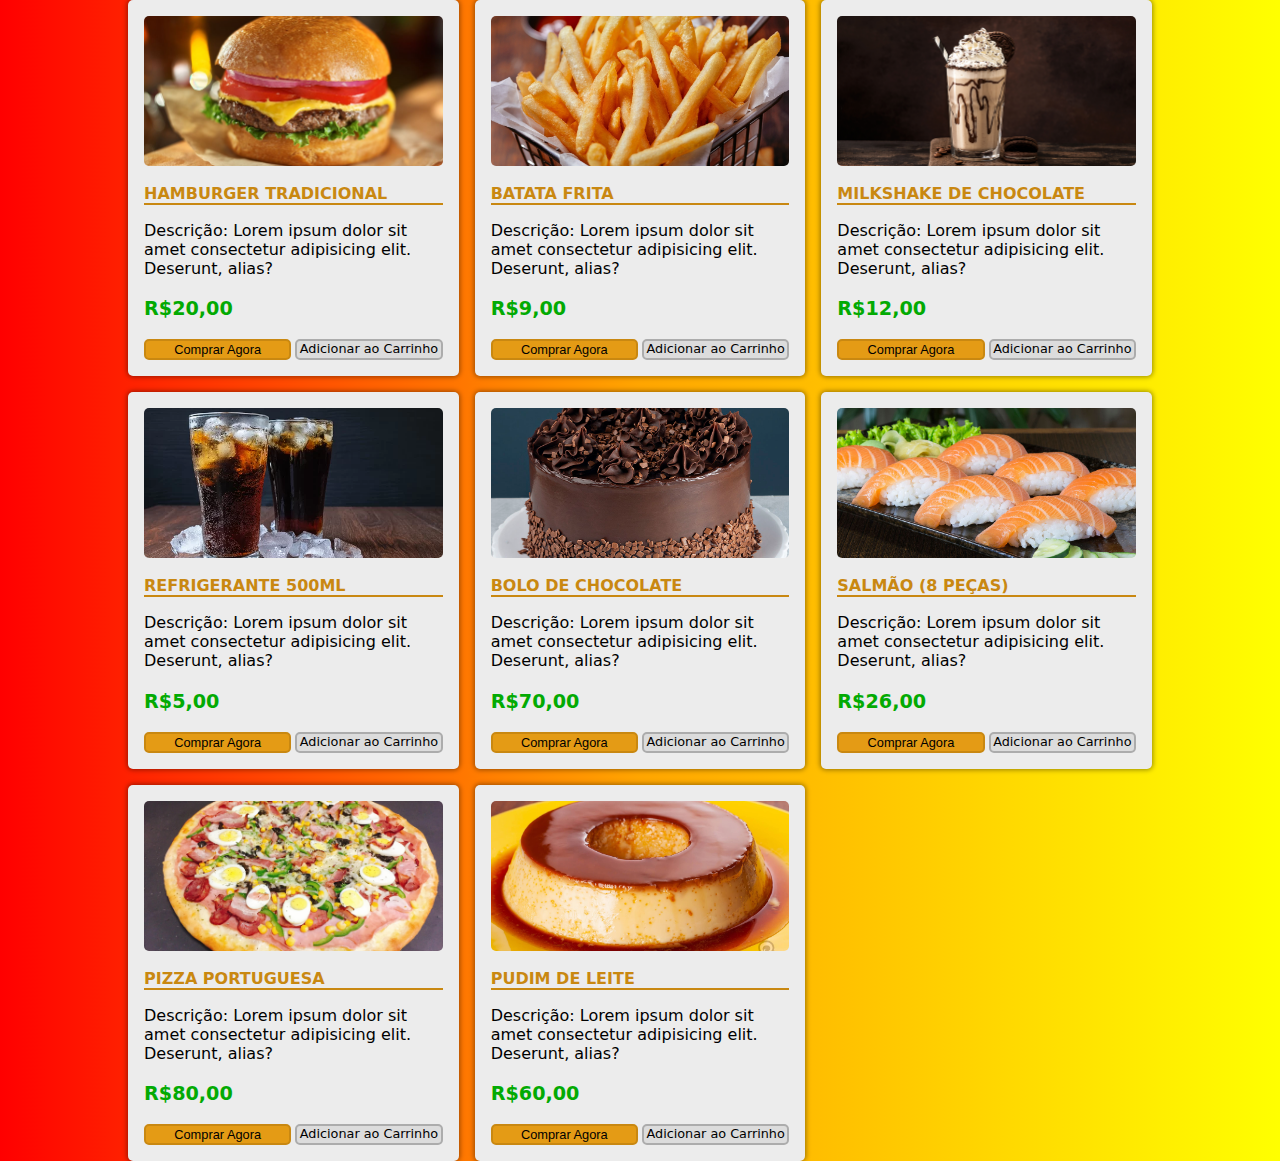
<file: index.html>
<!DOCTYPE html>
<html lang="pt-br">
<head>
	<meta charset="UTF-8">
	<meta http-equiv="X-UA-Compatible" content="IE=edge">
	<meta name="viewport" content="width=device-width, initial-scale=1.0">
	<title>Loja Virtual</title>
	<link rel="stylesheet" href="estilo.css">
</head>
<body>
	<div class="card-list">
		<article class="card">
			<img src="assets/produto1.jpg" alt="Foto de um hamburger.">
			<div class="card-body">
				<h3 class="nome">Hamburger Tradicional</h3>
				<p class="descricao">Descrição: Lorem ipsum dolor sit amet consectetur adipisicing elit. Deserunt, alias?</p>
				<p class="valor">R$20,00</p>
			</div>
			<div class="botoes">
				<button class="comprar">Comprar Agora</button>
				<a href="carrinho.html" target="_self" class="adicionar">Adicionar ao Carrinho</a>
			</div>
		</article>
		<article class="card">
			<img src="assets/produto2.jpg" alt="Foto de um hamburger.">
			<div class="card-body">
				<h3 class="nome">Batata Frita</h3>
				<p class="descricao">Descrição: Lorem ipsum dolor sit amet consectetur adipisicing elit. Deserunt, alias?</p>
				<p class="valor">R$9,00</p>
			</div>
			<div class="botoes">
				<button class="comprar">Comprar Agora</button>
				<a href="carrinho.html" target="_self" class="adicionar">Adicionar ao Carrinho</a>
			</div>
		</article>
		<article class="card">
			<img src="assets/produto3.jpeg" alt="Foto de um hamburger.">
			<div class="card-body">
				<h3 class="nome">Milkshake de Chocolate</h3>
				<p class="descricao">Descrição: Lorem ipsum dolor sit amet consectetur adipisicing elit. Deserunt, alias?</p>
				<p class="valor">R$12,00</p>
			</div>
			<div class="botoes">
				<button class="comprar">Comprar Agora</button>
				<a href="carrinho.html" target="_self" class="adicionar">Adicionar ao Carrinho</a>
			</div>
		</article>
		<article class="card">
			<img src="assets/produto4.webp" alt="Foto de um hamburger.">
			<div class="card-body">
				<h3 class="nome">Refrigerante 500ml</h3>
				<p class="descricao">Descrição: Lorem ipsum dolor sit amet consectetur adipisicing elit. Deserunt, alias?</p>
				<p class="valor">R$5,00</p>
			</div>
			<div class="botoes">
				<button class="comprar">Comprar Agora</button>
				<a href="carrinho.html" target="_self" class="adicionar">Adicionar ao Carrinho</a>
			</div>
		</article>
		<article class="card">
			<img src="assets/produto5.jpg" alt="Foto de um hamburger.">
			<div class="card-body">
				<h3 class="nome">Bolo de Chocolate</h3>
				<p class="descricao">Descrição: Lorem ipsum dolor sit amet consectetur adipisicing elit. Deserunt, alias?</p>
				<p class="valor">R$70,00</p>
			</div>
			<div class="botoes">
				<button class="comprar">Comprar Agora</button>
				<a href="carrinho.html" target="_self" class="adicionar">Adicionar ao Carrinho</a>
			</div>
		</article>
		<article class="card">
			<img src="assets/produto6.jpg" alt="Foto de um hamburger.">
			<div class="card-body">
				<h3 class="nome">Salmão (8 peças)</h3>
				<p class="descricao">Descrição: Lorem ipsum dolor sit amet consectetur adipisicing elit. Deserunt, alias?</p>
				<p class="valor">R$26,00</p>
			</div>
			<div class="botoes">
				<button class="comprar">Comprar Agora</button>
				<a href="carrinho.html" target="_self" class="adicionar">Adicionar ao Carrinho</a>
			</div>
		</article>
		<article class="card">
			<img src="assets/produto7.jpg" alt="Foto de um hamburger.">
			<div class="card-body">
				<h3 class="nome">Pizza Portuguesa</h3>
				<p class="descricao">Descrição: Lorem ipsum dolor sit amet consectetur adipisicing elit. Deserunt, alias?</p>
				<p class="valor">R$80,00</p>
			</div>
			<div class="botoes">
				<button class="comprar">Comprar Agora</button>
				<a href="carrinho.html" target="_self" class="adicionar">Adicionar ao Carrinho</a>
			</div>
		</article>
		<article class="card">
			<img src="assets/produto8.jpg" alt="Foto de um hamburger.">
			<div class="card-body">
				<h3 class="nome">Pudim de Leite</h3>
				<p class="descricao">Descrição: Lorem ipsum dolor sit amet consectetur adipisicing elit. Deserunt, alias?</p>
				<p class="valor">R$60,00</p>
			</div>
			<div class="botoes">
				<button class="comprar">Comprar Agora</button>
				<a href="carrinho.html" target="_self" class="adicionar">Adicionar ao Carrinho</a>
			</div>
		</article>
	</div>
</body>
</html>
</file>
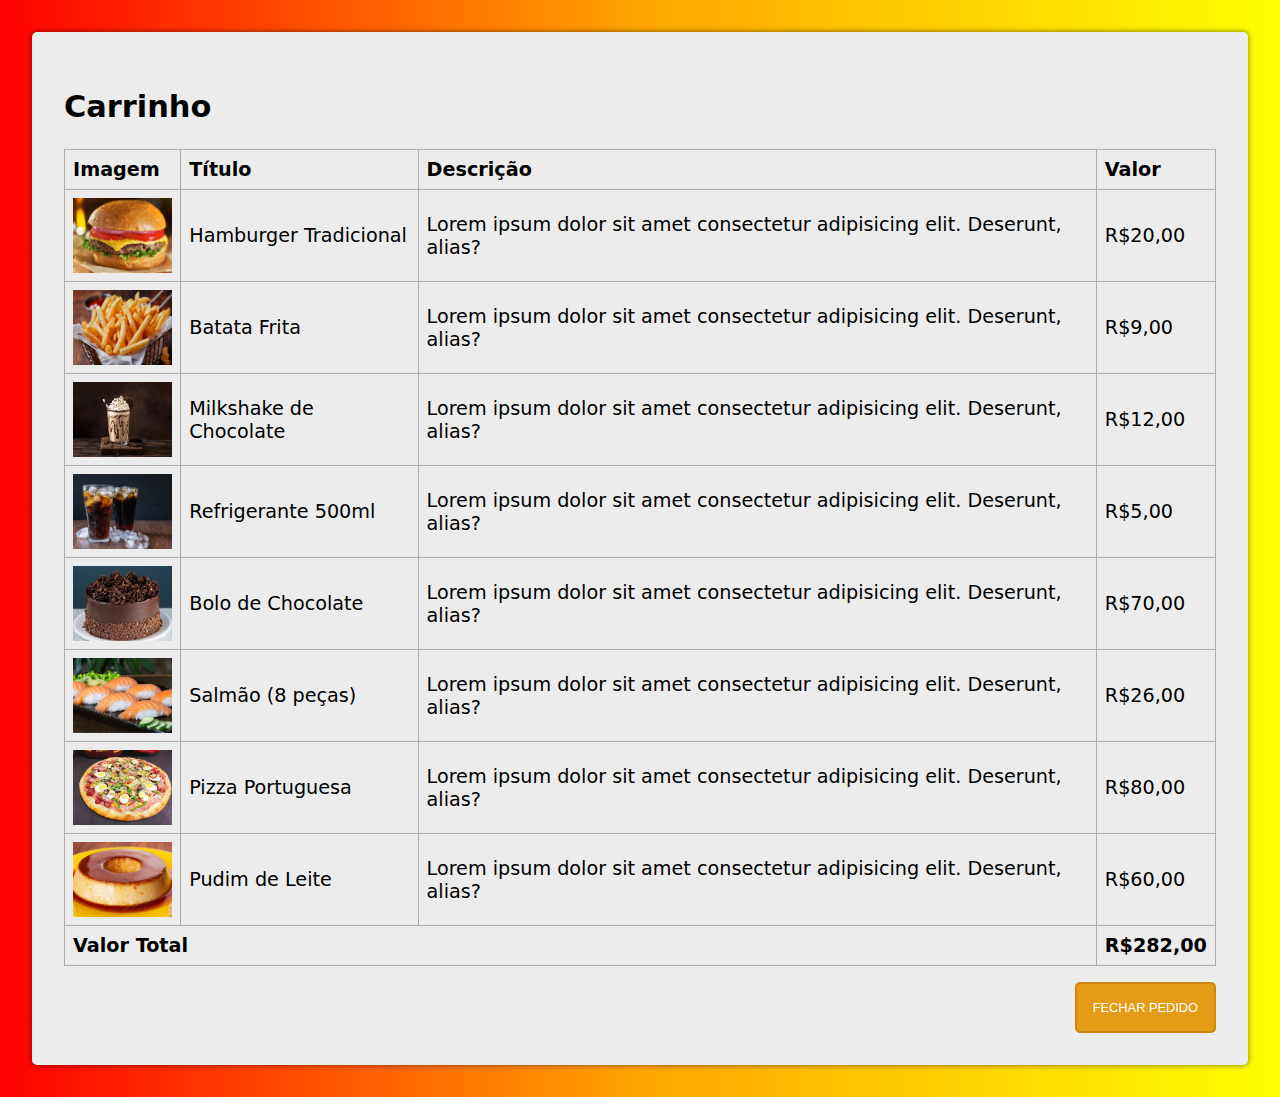
<file: carrinho.html>
<!DOCTYPE html>
<html lang="pt-br">
<head>
	<meta charset="UTF-8">
	<meta http-equiv="X-UA-Compatible" content="IE=edge">
	<meta name="viewport" content="width=device-width, initial-scale=1.0">
	<title>Loja Virtual - Carrinho</title>
	<link rel="stylesheet" href="estilo.css">
</head>
<body>
	<section class="carrinho">
		<h2>Carrinho</h2>
		<table>
			<thead>
				<th>Imagem</th>
				<th>Título</th>
				<th>Descrição</th>
				<th>Valor</th>
			</thead>
			<tbody>
				<tr>
					<td><img src="assets/produto1.jpg" alt=""></td>
					<td>Hamburger Tradicional</td>
					<td>Lorem ipsum dolor sit amet consectetur adipisicing elit. Deserunt, alias?</td>
					<td>R$20,00</td>
				</tr>
				<tr>
					<td><img src="assets/produto2.jpg" alt=""></td>
					<td>Batata Frita</td>
					<td>Lorem ipsum dolor sit amet consectetur adipisicing elit. Deserunt, alias?</td>
					<td>R$9,00</td>
				</tr>
				<tr>
					<td><img src="assets/produto3.jpeg" alt=""></td>
					<td>Milkshake de Chocolate</td>
					<td>Lorem ipsum dolor sit amet consectetur adipisicing elit. Deserunt, alias?</td>
					<td>R$12,00</td>
				</tr>
				<tr>
					<td><img src="assets/produto4.webp" alt=""></td>
					<td>Refrigerante 500ml</td>
					<td>Lorem ipsum dolor sit amet consectetur adipisicing elit. Deserunt, alias?</td>
					<td>R$5,00</td>
				</tr>
				<tr>
					<td><img src="assets/produto5.jpg" alt=""></td>
					<td>Bolo de Chocolate</td>
					<td>Lorem ipsum dolor sit amet consectetur adipisicing elit. Deserunt, alias?</td>
					<td>R$70,00</td>
				</tr>
				<tr>
					<td><img src="assets/produto6.jpg" alt=""></td>
					<td>Salmão (8 peças)</td>
					<td>Lorem ipsum dolor sit amet consectetur adipisicing elit. Deserunt, alias?</td>
					<td>R$26,00</td>
				</tr>
				<tr>
					<td><img src="assets/produto7.jpg" alt=""></td>
					<td>Pizza Portuguesa</td>
					<td>Lorem ipsum dolor sit amet consectetur adipisicing elit. Deserunt, alias?</td>
					<td>R$80,00</td>
				</tr>
				<tr>
					<td><img src="assets/produto8.jpg" alt=""></td>
					<td>Pudim de Leite</td>
					<td>Lorem ipsum dolor sit amet consectetur adipisicing elit. Deserunt, alias?</td>
					<td>R$60,00</td>
				</tr>
				<tr>
					<th colspan="3">Valor Total</th>
					<td><strong>R$282,00</strong></td>
				</tr>
			</tbody>
		</table>
		<div class="botoes alternativo">
			<button class="comprar maior">Fechar Pedido</button>
		</div>
	</section>
</body>
</html>
</file>
<file: estilo.css>
* {
	box-sizing: border-box;
}

body {
	min-height: 100vh;
	margin: 0;
	background-image: linear-gradient(to right, red 0%, orange 50%, yellow 100%);
	font-family: system-ui,sans-serif;
	font-size: 10px;
	display: grid;
	place-items: center;
}

img {
	max-width: 100%;
}

/* index */

.card-list {
	max-width: 80%;
	display: grid;
	grid-template-columns: repeat(auto-fit, minmax(250px, 1fr));
	gap: 1rem;

}

.card {
	background-color: #ececec;
	padding: 1rem;
	border-radius: 5px;
	box-shadow: 0 0 5px 1px rgba(0 0 0 / .4);
}

.card img {
	border-radius: 5px;
	width: 100%;
	height: 150px;
	object-fit: cover;
}

.card .nome {
	font-size: 1rem;
	text-transform: uppercase;
	color: #c98811;
	border-bottom: 2px solid #c98811;
}

.card .descricao {
	font-size: 1rem;
	font-weight: 300;
}

.card .valor {
	font-size: 1.2rem;
	font-weight: 900;
	color: #03aa03;
}

.card .botoes {
	display: grid;
	grid-template-columns: repeat(auto-fit, minmax(100px, 1fr));
	gap: .25rem;
}

.botoes :is(button, a) {
	border: 2px solid transparent;
	border-radius: 5px;
	cursor: pointer;
	font-size: .8rem;
}

.botoes .comprar {
	background-color: #e49b15;
	border-color: #c98811;
}

.botoes .adicionar {
	text-align: center;
	color: inherit;
	display: block;
	text-decoration: none;
	background-color: #dcdcdc;
	border-color: #acacac;
}

/* carrinho */

.carrinho {
	margin: 2rem;
	background-color: #ececec;
	padding: 2rem;
	border-radius: 5px;
	box-shadow: 0 0 5px 1px rgba(0 0 0 / .4);
}

h2 {
	font-size: 1.9rem;
}

table, th, td {
	border: 1px solid #acacac;
	border-collapse: collapse;
}

th, td {
	font-size: 1.2rem;
}

td, th {
	padding: .5rem;
}

th {
	text-align: left;
}

td img {
	width: 100px;
	height: 75px;
	object-fit: cover;
	vertical-align: middle;
}

.botoes.alternativo {
	width: 100%;
	display: grid;
	justify-items: right;
}

button.maior {
	padding: 1rem;
	text-transform: uppercase;
	color: #FFFFFF;
	margin-top: 1rem;
}
</file>
